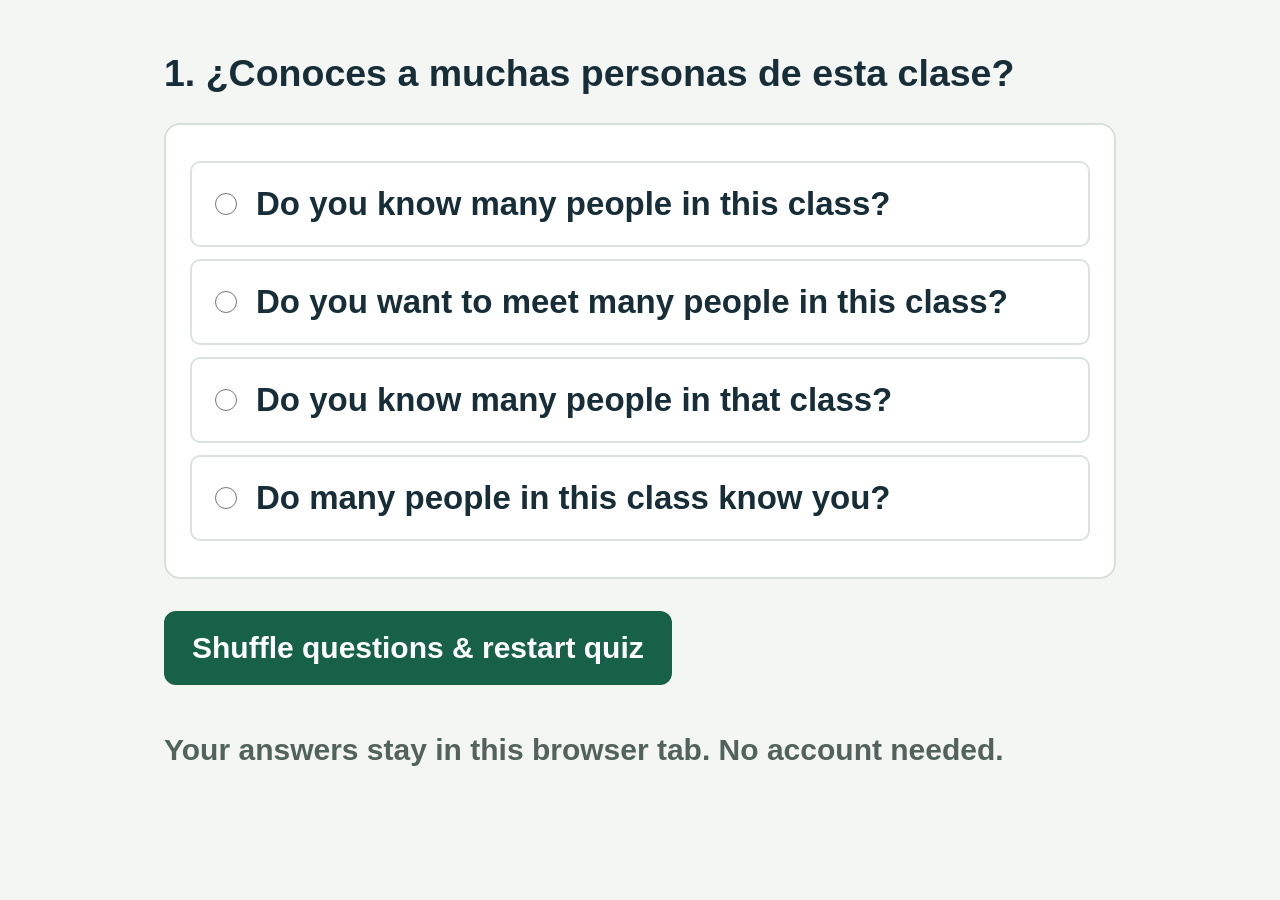
<file: index.html>
<!doctype html>
<html lang="en">
<head>
  <meta charset="utf-8">
  <meta name="viewport" content="width=device-width, initial-scale=1">
  <meta name="description" content="Practice understanding 14 Spanish questions with an extra-large-print interactive quiz.">
  <title>Spanish Question Quiz</title>
  <link rel="stylesheet" href="style.css">
  <script src="questions.js" defer></script>
  <script src="quiz.js" defer></script>
</head>
<body>
<main>
  <noscript>Please enable JavaScript to take the quiz.</noscript>
  <form id="quiz">
    <div id="questions"></div>
  </form>
  <button id="retry" type="button">Shuffle questions &amp; restart quiz</button>
  <footer>Your answers stay in this browser tab. No account needed.</footer>
</main>
</body>
</html>
</file>
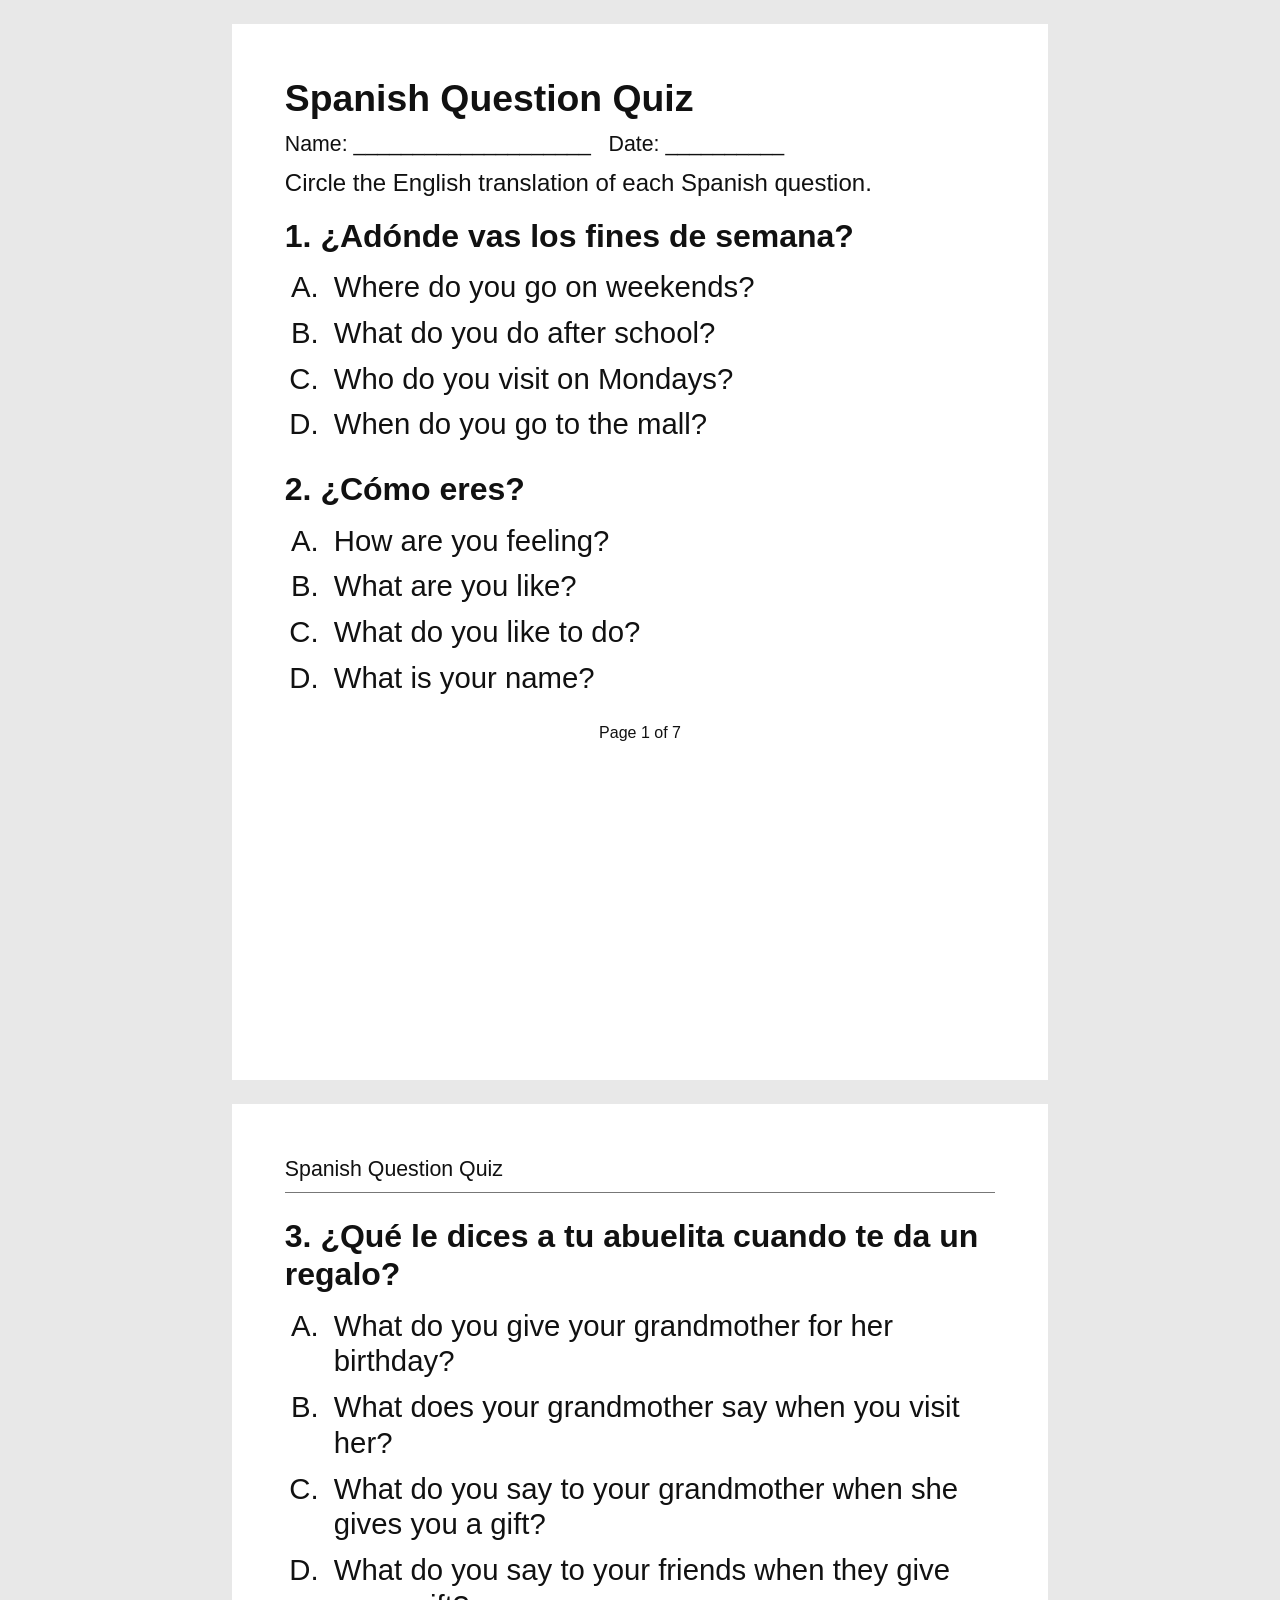
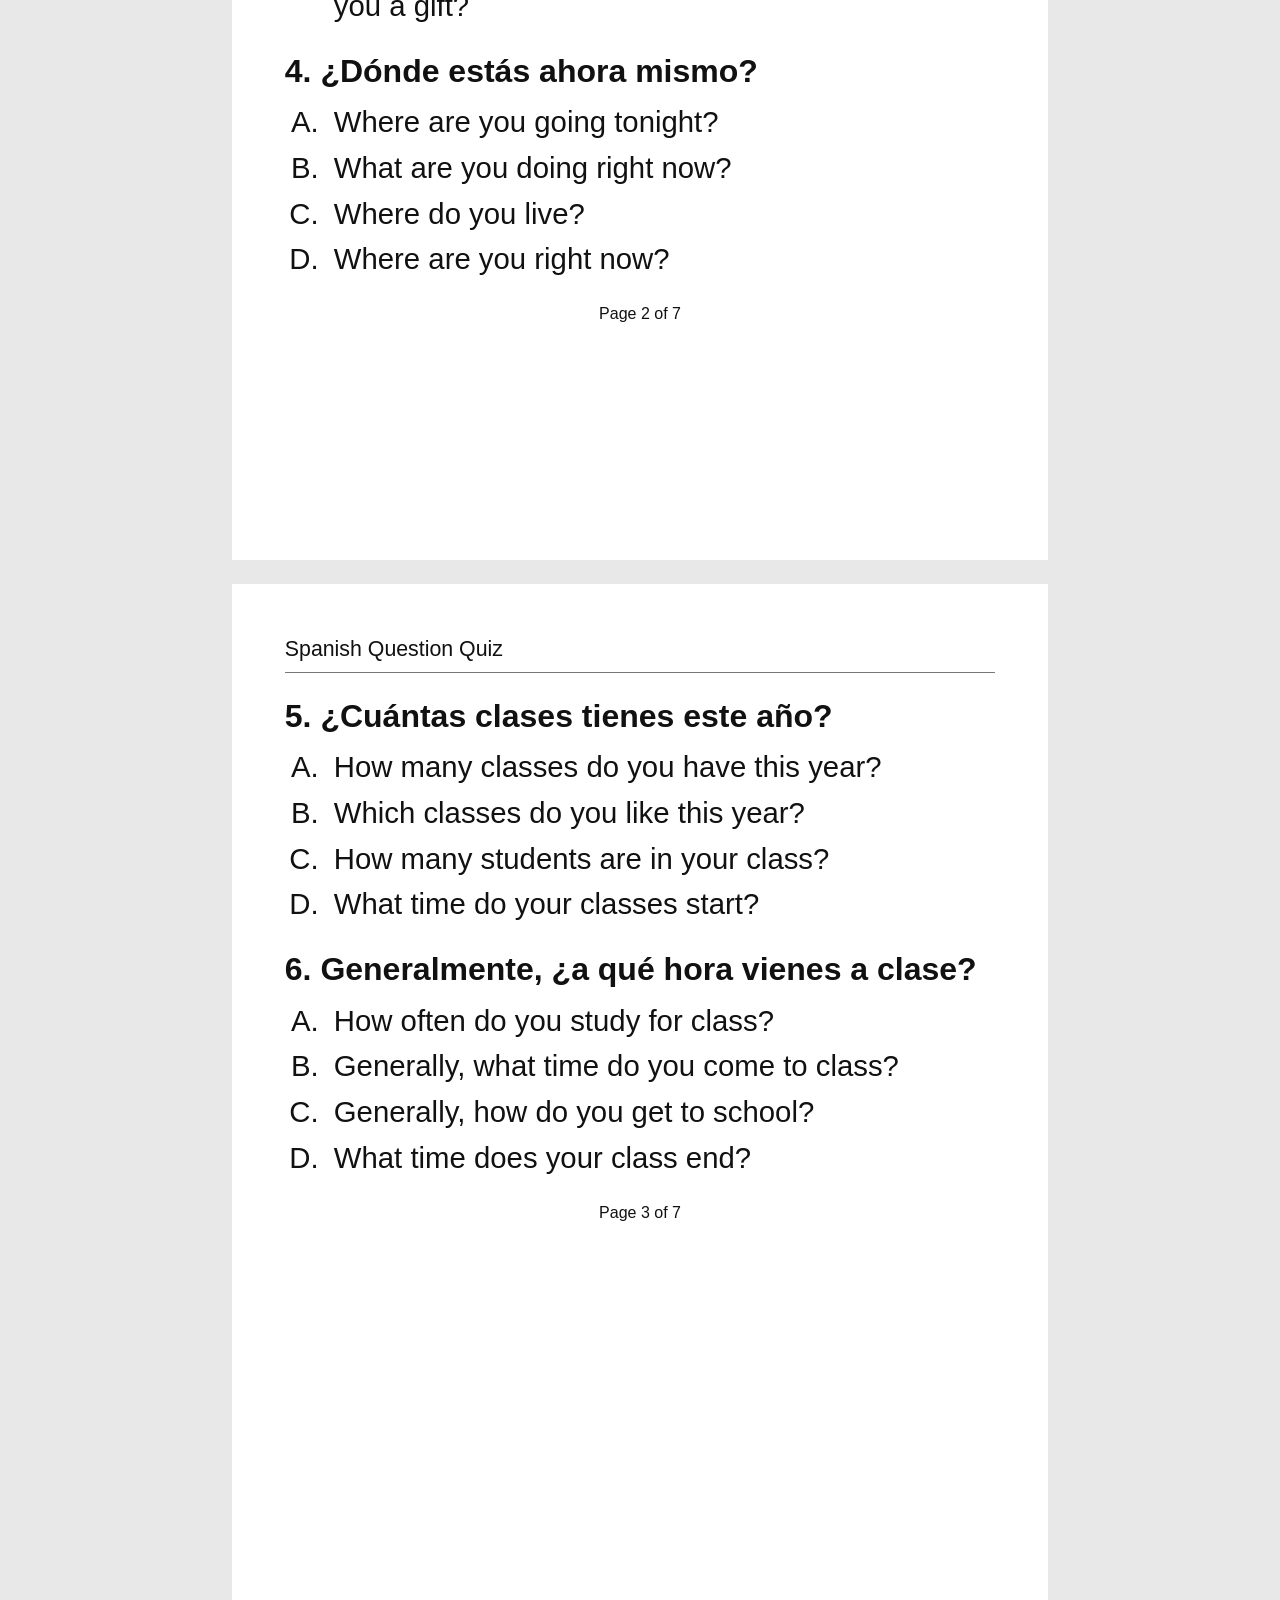
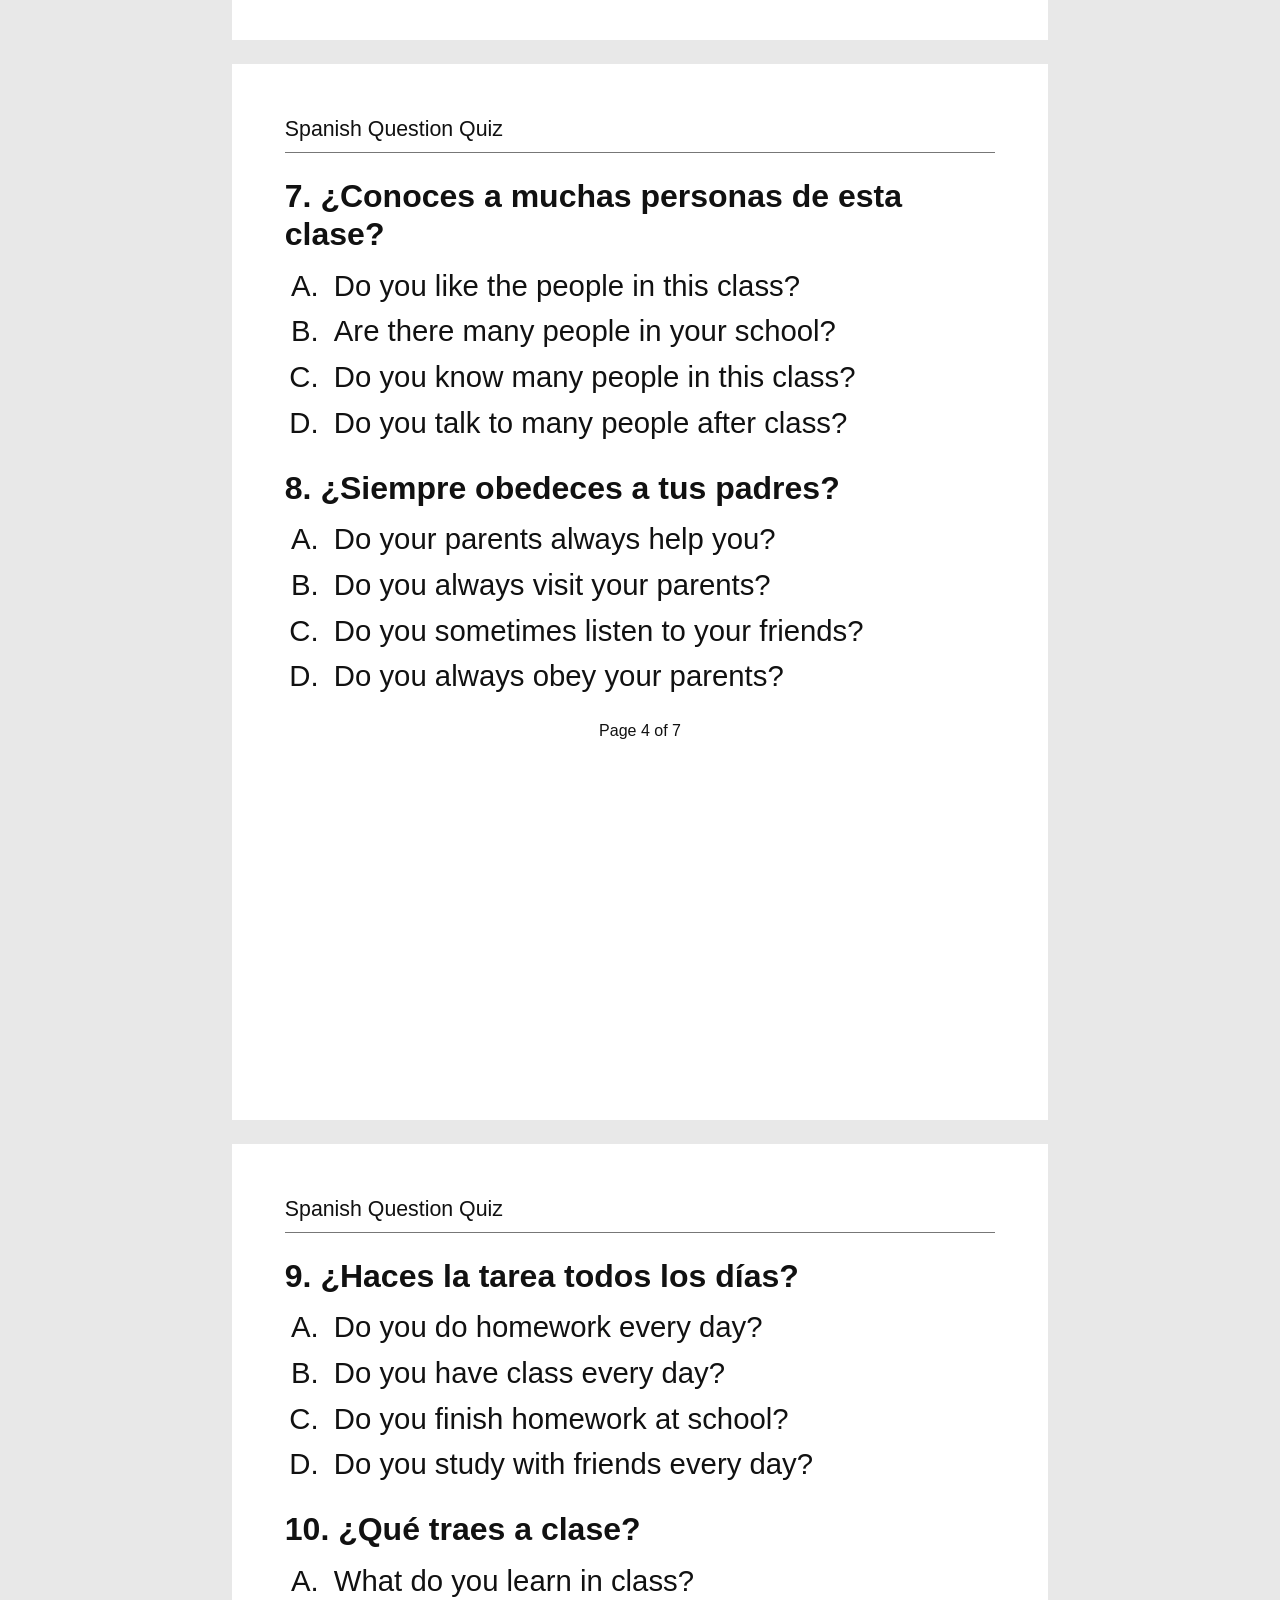
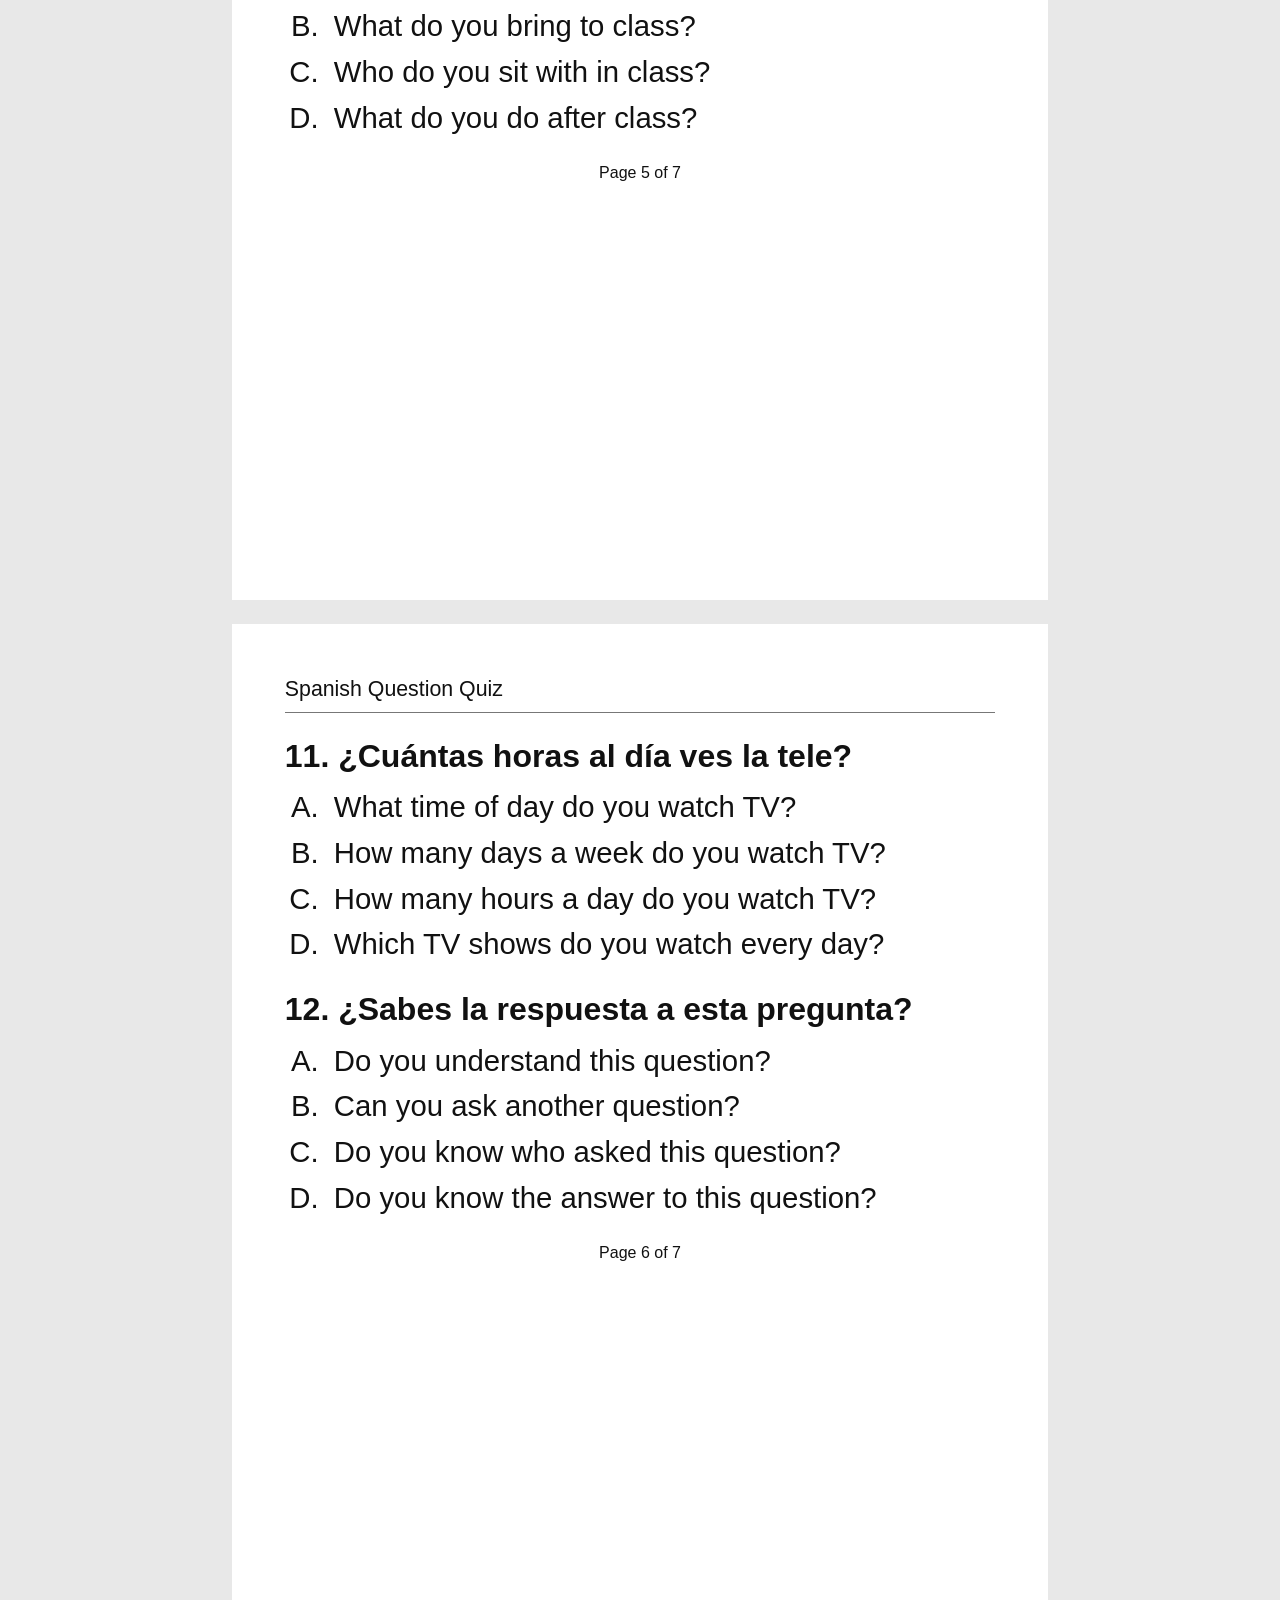
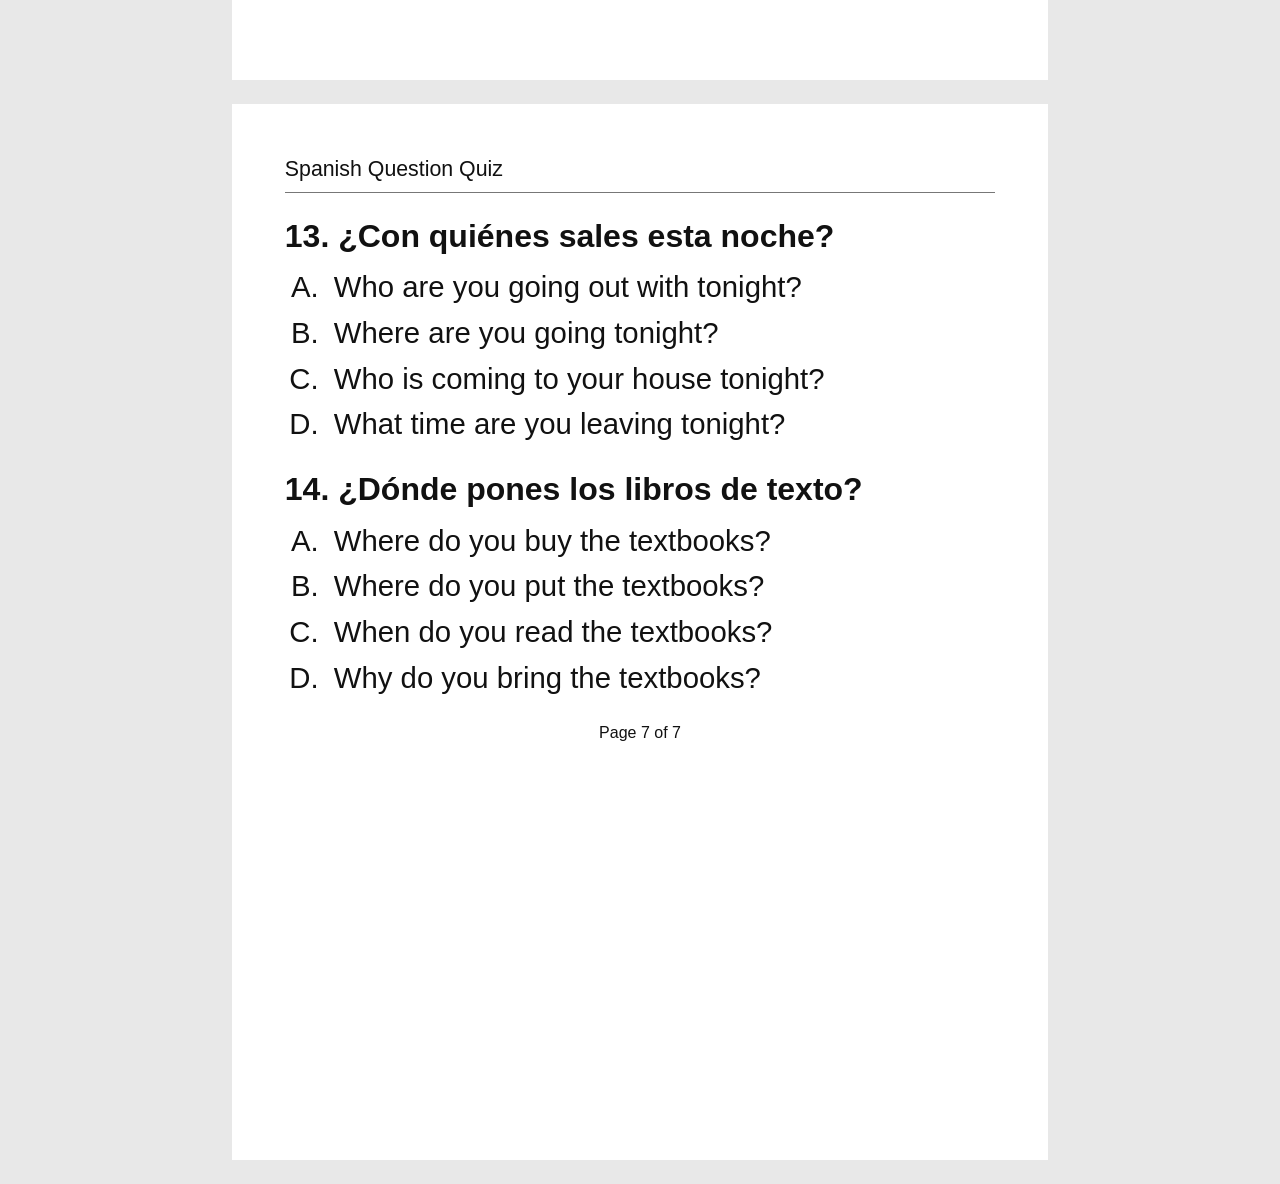
<file: spanish-quiz.html>
<!doctype html>
<html lang="en"><head><meta charset="utf-8"><title>Spanish Question Quiz — Extra Large Print</title>
<style>
@page { size: letter; margin: 0.55in; }
* { box-sizing: border-box; }
body { margin: 0; background: #e8e8e8; color: #111; font-family: Arial, Helvetica, sans-serif; }
.page { background: white; width: 8.5in; min-height: 11in; padding: .55in; margin: 24px auto; position: relative; page-break-after: always; }
.page:last-child { page-break-after: auto; }
h1 { font-size: 28pt; margin: 0 0 12px; }
.name { font-size: 16pt; }
header p { font-size: 18pt; margin: 12px 0 20px; }
.running { font-size: 16pt; border-bottom: 1px solid #777; padding-bottom: 10px; margin-bottom: 24px; }
article { break-inside: avoid; margin-bottom: 28px; }
h2 { font-size: 24pt; line-height: 1.2; margin: 0 0 14px; }
ol { margin: 0; padding-left: 42px; }
li { font-size: 22pt; line-height: 1.22; padding-left: 7px; margin: 0 0 10px; }
footer { font-size: 12pt; text-align: center; margin-top: 24px; }
@media print { body { background: white; } .page { width: auto; min-height: 0; padding: 0; margin: 0; } }
</style></head><body><section class="page"><header><h1>Spanish Question Quiz</h1><div class="name">Name: ____________________ &nbsp; Date: __________</div><p>Circle the English translation of each Spanish question.</p></header><article><h2 lang="es">1. ¿Adónde vas los fines de semana?</h2><ol type="A"><li>Where do you go on weekends?</li><li>What do you do after school?</li><li>Who do you visit on Mondays?</li><li>When do you go to the mall?</li></ol></article><article><h2 lang="es">2. ¿Cómo eres?</h2><ol type="A"><li>How are you feeling?</li><li>What are you like?</li><li>What do you like to do?</li><li>What is your name?</li></ol></article><footer>Page 1 of 7</footer></section><section class="page"><header><div class="running">Spanish Question Quiz</div></header><article><h2 lang="es">3. ¿Qué le dices a tu abuelita cuando te da un regalo?</h2><ol type="A"><li>What do you give your grandmother for her birthday?</li><li>What does your grandmother say when you visit her?</li><li>What do you say to your grandmother when she gives you a gift?</li><li>What do you say to your friends when they give you a gift?</li></ol></article><article><h2 lang="es">4. ¿Dónde estás ahora mismo?</h2><ol type="A"><li>Where are you going tonight?</li><li>What are you doing right now?</li><li>Where do you live?</li><li>Where are you right now?</li></ol></article><footer>Page 2 of 7</footer></section><section class="page"><header><div class="running">Spanish Question Quiz</div></header><article><h2 lang="es">5. ¿Cuántas clases tienes este año?</h2><ol type="A"><li>How many classes do you have this year?</li><li>Which classes do you like this year?</li><li>How many students are in your class?</li><li>What time do your classes start?</li></ol></article><article><h2 lang="es">6. Generalmente, ¿a qué hora vienes a clase?</h2><ol type="A"><li>How often do you study for class?</li><li>Generally, what time do you come to class?</li><li>Generally, how do you get to school?</li><li>What time does your class end?</li></ol></article><footer>Page 3 of 7</footer></section><section class="page"><header><div class="running">Spanish Question Quiz</div></header><article><h2 lang="es">7. ¿Conoces a muchas personas de esta clase?</h2><ol type="A"><li>Do you like the people in this class?</li><li>Are there many people in your school?</li><li>Do you know many people in this class?</li><li>Do you talk to many people after class?</li></ol></article><article><h2 lang="es">8. ¿Siempre obedeces a tus padres?</h2><ol type="A"><li>Do your parents always help you?</li><li>Do you always visit your parents?</li><li>Do you sometimes listen to your friends?</li><li>Do you always obey your parents?</li></ol></article><footer>Page 4 of 7</footer></section><section class="page"><header><div class="running">Spanish Question Quiz</div></header><article><h2 lang="es">9. ¿Haces la tarea todos los días?</h2><ol type="A"><li>Do you do homework every day?</li><li>Do you have class every day?</li><li>Do you finish homework at school?</li><li>Do you study with friends every day?</li></ol></article><article><h2 lang="es">10. ¿Qué traes a clase?</h2><ol type="A"><li>What do you learn in class?</li><li>What do you bring to class?</li><li>Who do you sit with in class?</li><li>What do you do after class?</li></ol></article><footer>Page 5 of 7</footer></section><section class="page"><header><div class="running">Spanish Question Quiz</div></header><article><h2 lang="es">11. ¿Cuántas horas al día ves la tele?</h2><ol type="A"><li>What time of day do you watch TV?</li><li>How many days a week do you watch TV?</li><li>How many hours a day do you watch TV?</li><li>Which TV shows do you watch every day?</li></ol></article><article><h2 lang="es">12. ¿Sabes la respuesta a esta pregunta?</h2><ol type="A"><li>Do you understand this question?</li><li>Can you ask another question?</li><li>Do you know who asked this question?</li><li>Do you know the answer to this question?</li></ol></article><footer>Page 6 of 7</footer></section><section class="page"><header><div class="running">Spanish Question Quiz</div></header><article><h2 lang="es">13. ¿Con quiénes sales esta noche?</h2><ol type="A"><li>Who are you going out with tonight?</li><li>Where are you going tonight?</li><li>Who is coming to your house tonight?</li><li>What time are you leaving tonight?</li></ol></article><article><h2 lang="es">14. ¿Dónde pones los libros de texto?</h2><ol type="A"><li>Where do you buy the textbooks?</li><li>Where do you put the textbooks?</li><li>When do you read the textbooks?</li><li>Why do you bring the textbooks?</li></ol></article><footer>Page 7 of 7</footer></section></body></html>
</file>
<file: style.css>
:root { font-family: Arial, Helvetica, sans-serif; color: #172e39; background: #f4f6f3; font-size: 30px; font-weight: 700; }
* { box-sizing: border-box; }
body { margin: 0; }
main { max-width: 1000px; margin: auto; padding: 48px 24px; }
h1 { font-size: clamp(2rem, 6vw, 3rem); line-height: 1.1; margin: 16px 0; }
p { line-height: 1.5; }
.eyebrow { font-size: .7rem; font-weight: bold; letter-spacing: .08em; color: #356656; }
a { color: #176149; font-size: .85rem; }
.progress { margin: 0 0 32px; font-size: 1rem; }
progress { display: block; width: 100%; height: 12px; margin-top: 12px; accent-color: #176149; }
fieldset { min-width: 0; margin: 0 0 32px; padding: 24px; border: 2px solid #d8e0da; border-radius: 16px; background: white; }
#question-title { font-weight: bold; font-size: 1.25rem; line-height: 1.35; margin: 0 0 24px; max-width: 100%; }
label { display: flex; align-items: baseline; gap: 16px; border: 2px solid #dce3df; border-radius: 10px; padding: 18px; margin: 12px 0; cursor: pointer; font-size: 1.1rem; line-height: 1.4; }
label:hover { background: #f0f6f2; }
label:has(input:checked) { background: #e7f1eb; border-color: #176149; }
input { flex-shrink: 0; width: 22px; height: 22px; accent-color: #176149; }
button { background: #176149; color: white; border: 0; border-radius: 12px; padding: 20px 28px; font: inherit; font-weight: bold; cursor: pointer; }
button:hover { background: #104b38; }
:focus-visible { outline: 4px solid #a45100; outline-offset: 4px; }
.feedback { font-size: 1rem; font-weight: bold; margin-bottom: 0; }
.correct { border-color: #176149; }
.incorrect { border-color: #ae430e; }
.incorrect .feedback, #notice { color: #923509; }
footer { margin-top: 48px; font-size: 1rem; color: #52625c; }
[hidden] { display: none !important; }
@media (max-width: 600px) { main { padding: 28px 14px; } fieldset { padding: 16px 10px; } label { padding: 14px 10px; gap: 10px; } }

.feedback:empty { display: none; }
label:has(input:disabled) { cursor: default; }
.word { display: inline; padding: 3px 4px; border-radius: 5px; background: #e7f1eb; color: #172e39; font: inherit; text-decoration: underline dotted; }
.word:hover, .word[aria-pressed="true"] { background: #cce4d5; }
.answer-row { display: flex; align-items: center; gap: 16px; margin-bottom: 32px; }
.answer-row fieldset { flex: 1; margin: 0; }
.question-navigation { flex: none; align-self: flex-start; }
#next { font-size: 1.1rem; padding: 16px 24px; }
@media (max-width: 600px) { .answer-row { gap: 8px; } #next { padding: 16px 10px; } }
.incorrect label:has(input:checked) { background: #8b1e24; border-color: #8b1e24; color: white; }
label.right-answer, label.right-answer:has(input:checked) { background: #14532d; border: 4px solid #14532d; color: white; }
</file>
